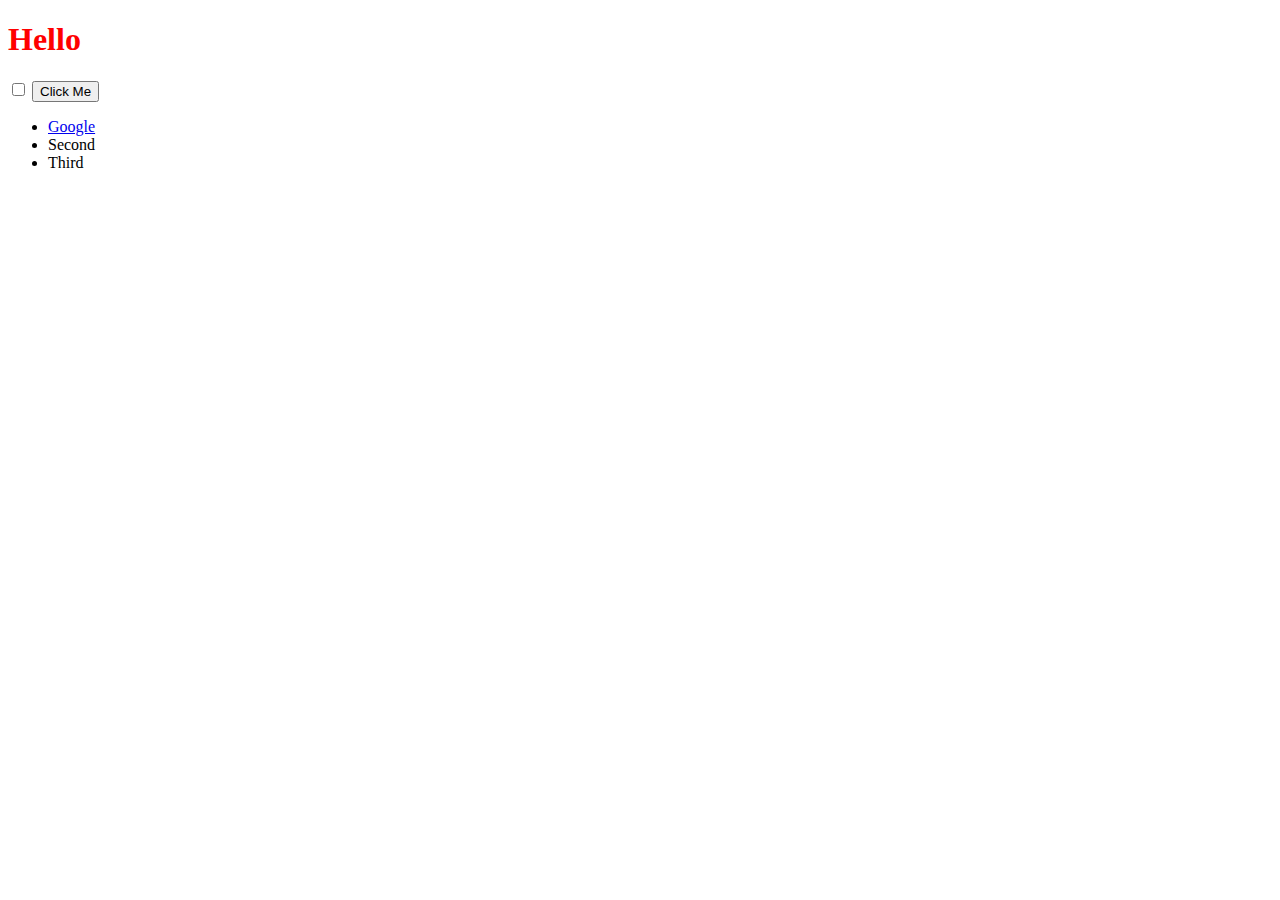
<file: javascript/DOM Challenge/index.html>
<!DOCTYPE html>
<html lang="en" dir="ltr">
  <head>
    <meta charset="utf-8">
    <title>My Website</title>
    <link rel="stylesheet" href="styles.css">

  </head>
  <body>

    <h1>Hello</h1>

    <input type="checkbox">

    <button style=":active color:red;">Click Me</button>

    <ul>
      <li class="list">
        <a href="https://www.google.com">Google</a>
      </li>
      <li class="list">Second</li>
      <li class="list">Third</li>
    </ul>

  </body>

</html>
</file>
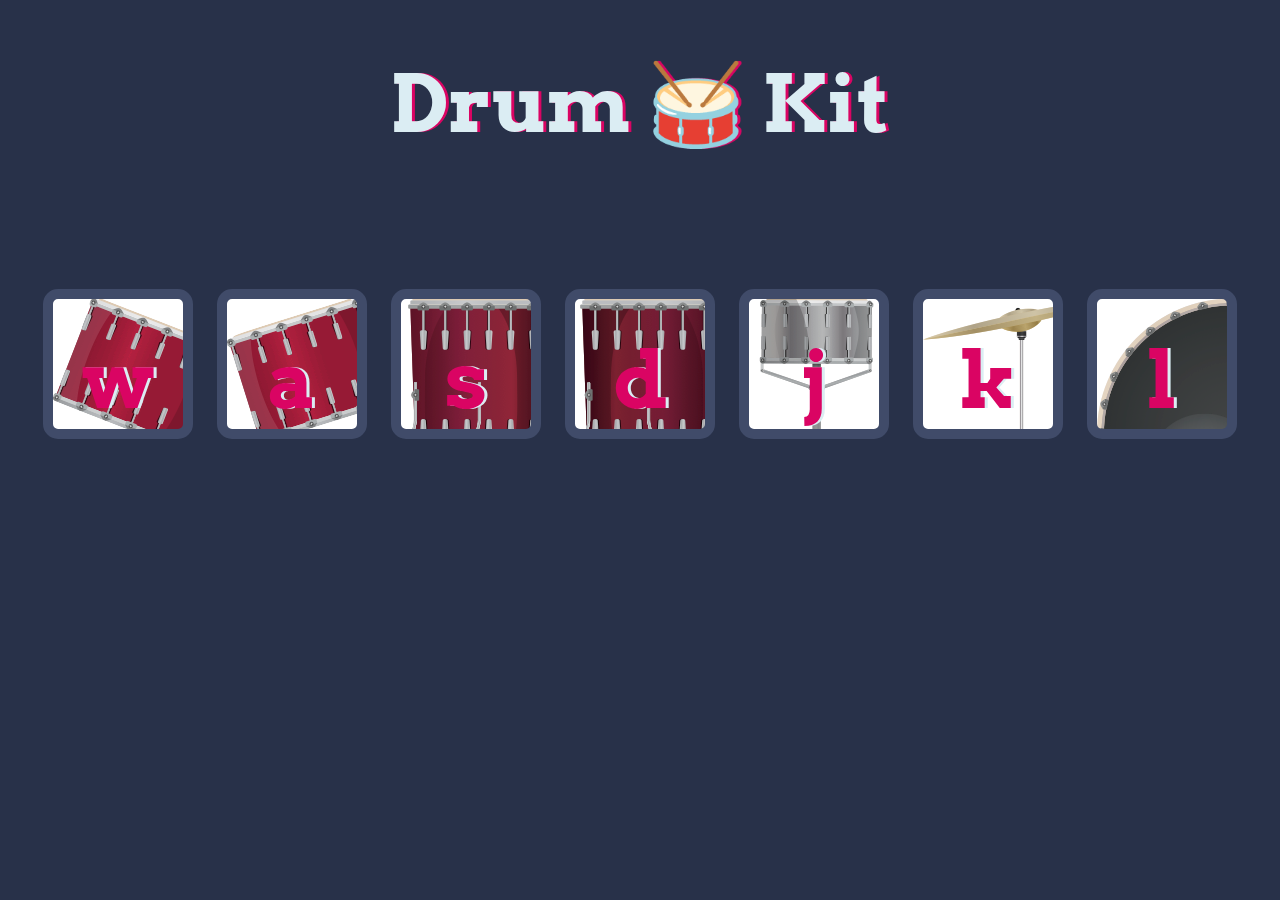
<file: javascript/Drum Kit/index.html>
<!DOCTYPE html>
<html lang="en" dir="ltr">

<head>
  <meta charset="utf-8">
  <title>Drum Kit</title>
  <link rel="stylesheet" href="styles.css">
  <link href="https://fonts.googleapis.com/css?family=Arvo" rel="stylesheet">
</head>

<body>

  <h1 id="title">Drum 🥁 Kit</h1>
  <div class="set">
    <button class="w drum">w</button>
    <button class="a drum">a</button>
    <button class="s drum">s</button>
    <button class="d drum">d</button>
    <button class="j drum">j</button>
    <button class="k drum">k</button>
    <button class="l drum">l</button>
  </div>
  
  <script src="index.js" charset="utf-8"></script>

</body>

  <footer>
  </footer>

</html>
</file>
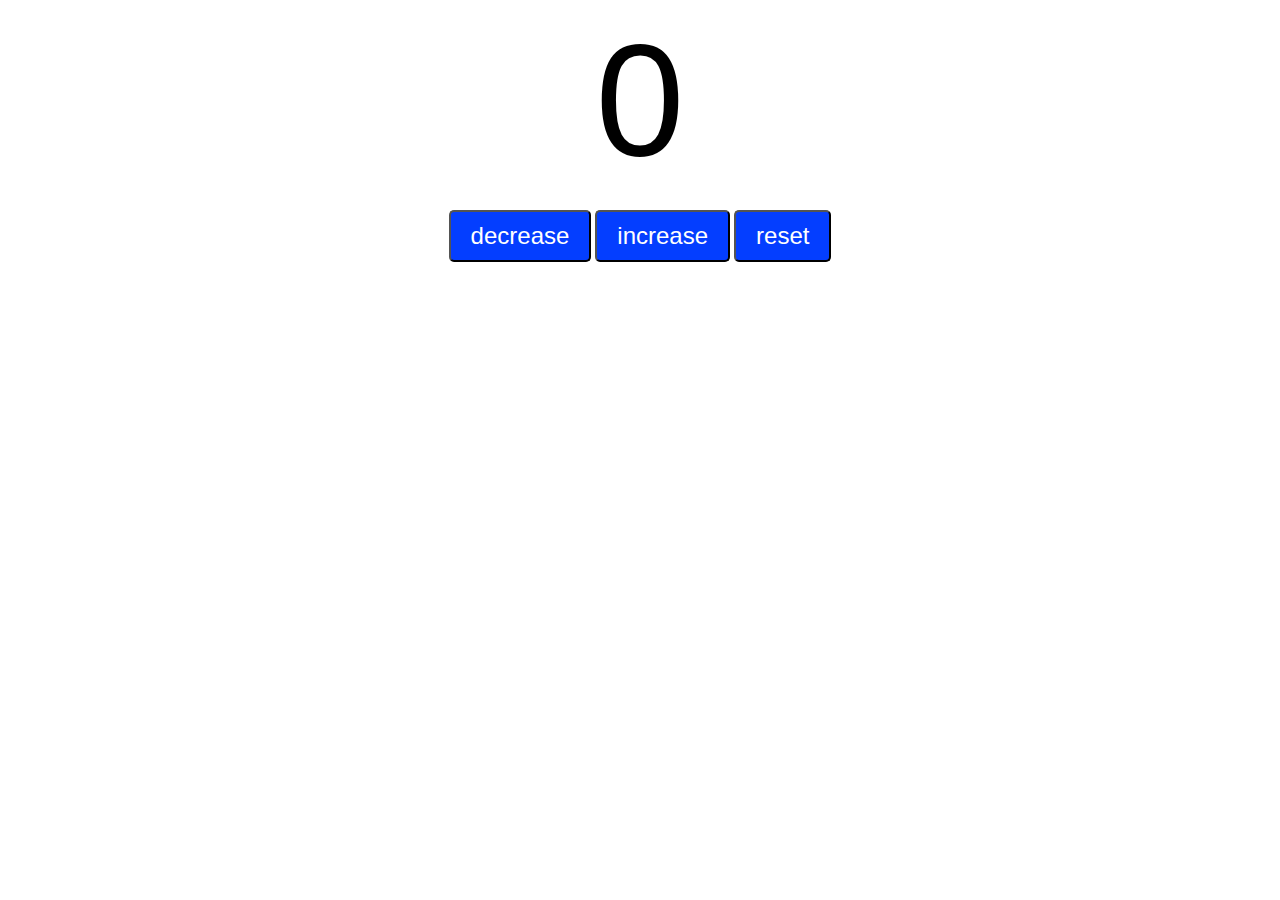
<file: javascript/Increase-Decrease/index.html>
<!DOCTYPE html>
<html lang="en">
<head>
    <meta charset="UTF-8">
    <meta name="viewport" content="width=device-width, initial-scale=1.0">
    <title>My Website</title>
    <link rel="stylesheet" href="style.css">
</head>
<body>
    <label id = "countlabel">0</label><br>
    <div id = "btncontainer">
        <button id = "decreasebtn" class = "buttons">decrease</button>
        <button id = "increasebtn" class = "buttons">increase</button>
        <button id = "resetbtn" class = "buttons">reset</button>
    </div>


    <script src="index.js"></script>
</body>
</html>
</file>
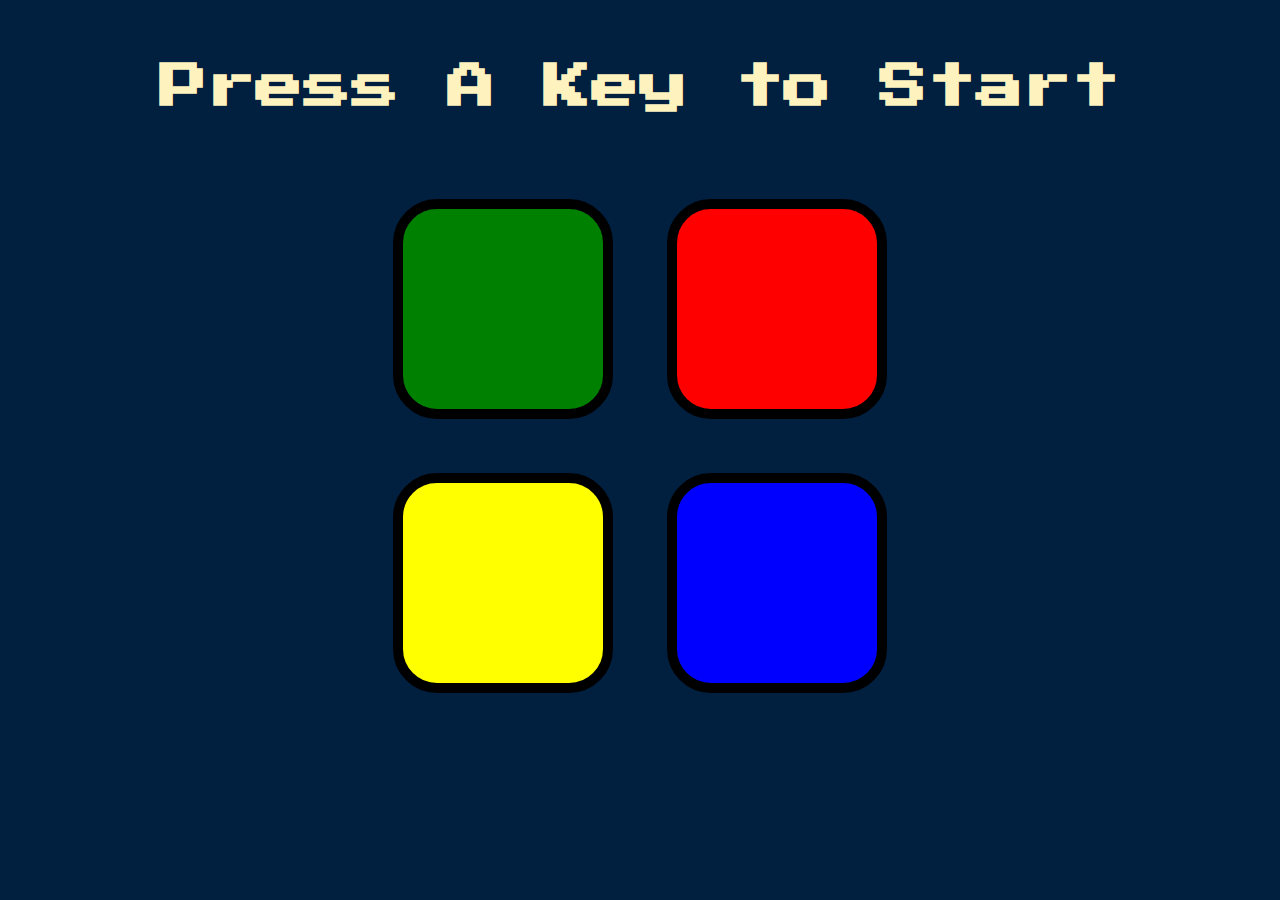
<file: javascript/Simon Game Challenge/index.html>
<!DOCTYPE html>
<html lang="en" dir="ltr">

<head>
  <meta charset="utf-8">
  <title>Simon</title>
  <link rel="stylesheet" href="styles.css">
  <link href="https://fonts.googleapis.com/css?family=Press+Start+2P" rel="stylesheet">
</head>

<body>
  <h1 id="level-title">Press A Key to Start</h1>
  <div class="container">
    <div lass="row">

      <div type="button" id="green" class="btn green">

      </div>

      <div type="button" id="red" class="btn red">

      </div>
    </div>

    <div class="row">

      <div type="button" id="yellow" class="btn yellow">

      </div>
      <div type="button" id="blue" class="btn blue">

      </div>

    </div>

  </div>

<script src="https://ajax.googleapis.com/ajax/libs/jquery/3.7.1/jquery.min.js"></script>
<script src="game.js"></script>

</body>

</html>
</file>
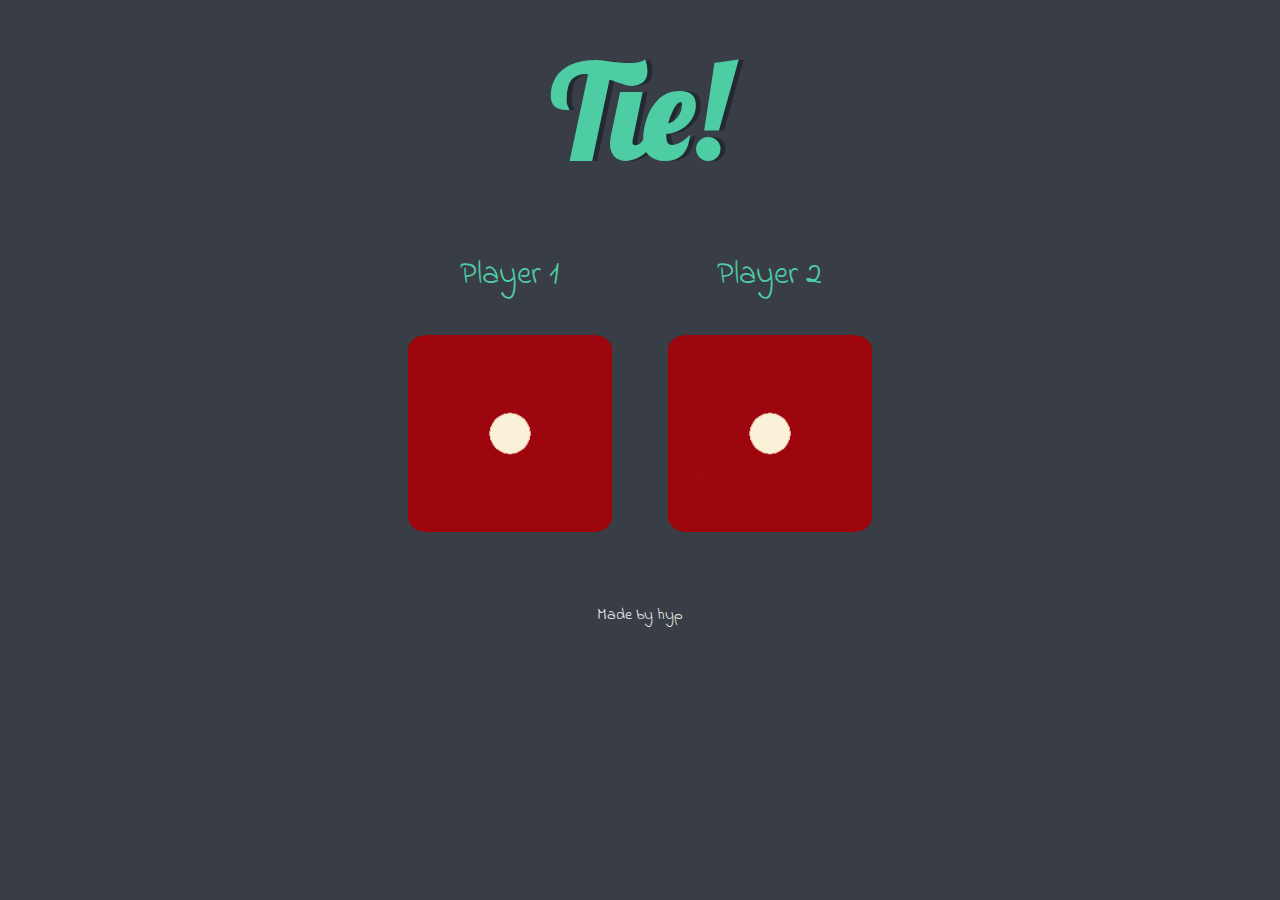
<file: javascript/Dice_Challenge/dicee.html>
<!DOCTYPE html>
<html lang="en" dir="ltr">
  <head>
    <meta charset="utf-8" />
    <title>Dicee</title>
    <link rel="stylesheet" href="styles.css" />
    <link
      href="https://fonts.googleapis.com/css?family=Indie+Flower|Lobster"
      rel="stylesheet"
    />
  </head>
  <body>
    <div class="container">
      <h1>Refresh Me</h1>

      <div class="dice">
        <p>Player 1</p>
        <img class="img1" src="images/dice6.png" />
      </div>

      <div class="dice">
        <p>Player 2</p>
        <img class="img2" src="images/dice6.png" />
      </div>
    </div>

<script src="index.JS" charset="utf-8"></script>

    <footer>Made by hyp</footer>
  </body>
</html>
</file>
<file: javascript/DOM Challenge/styles.css>
h1 {
  color: red;
}
</file>
<file: javascript/Drum Kit/styles.css>
body {
  text-align: center;
  background-color: #283149;
}

h1 {
  font-size: 5rem;
  color: #DBEDF3;
  font-family: "Arvo", cursive;
  text-shadow: 3px 0 #DA0463;

}

footer {
  color: #DBEDF3;
  font-family: sans-serif;
}

.w {
  background-image: url(images/tom1.png);
}

.a {
  background-image: url(images/tom2.png);
}

.s {
  background-image: url(images/tom3.png);
}

.d {
  background-image: url(images/tom4.png);
}

.j {
  background-image: url(images/snare.png);
}

.k {
  background-image: url(images/crash.png);
}

.l {
  background-image: url(images/kick.png);
}

.set {
  margin: 10% auto;
}

.game-over {
  background-color: red;
  opacity: 0.8;
}

.pressed {
  box-shadow: 0 3px 4px 0 #DBEDF3;
  opacity: 0.5;
}

.red {
  color: red;
}

.drum {
  outline: none;
  border: 10px solid #404B69;
  font-size: 5rem;
  font-family: 'Arvo', cursive;
  line-height: 2;
  font-weight: 900;
  color: #DA0463;
  text-shadow: 3px 0 #DBEDF3;
  border-radius: 15px;
  display: inline-block;
  width: 150px;
  height: 150px;
  text-align: center;
  margin: 10px;
  background-color: white;
}
</file>
<file: javascript/Increase-Decrease/style.css>
#countlabel  {
    display :block;
    text-align: center;
    font-size: 10em;
    font-family: Helvetica;
}
#btncontainer{
    text-align: center;

}

.buttons{
    padding: 10px 20px;
    font-size: 1.5em;
    color: white;
    background-color: rgb(4, 62, 255);
    border-radius: 5px;
    cursor: pointer;
    transition: background-color 0.25s;
}

.buttons:hover{
    background-color: blue;
}
</file>
<file: javascript/Simon Game Challenge/styles.css>
body {
  text-align: center;
  background-color: #011F3F;
}

#level-title {
  font-family: 'Press Start 2P', cursive;
  font-size: 3rem;
  margin:  5%;
  color: #FEF2BF;
}

.container {
  display: block;
  width: 50%;
  margin: auto;

}

.btn {
  margin: 25px;
  display: inline-block;
  height: 200px;
  width: 200px;
  border: 10px solid black;
  border-radius: 20%;
}

.game-over {
  background-color: red;
  opacity: 0.8;
}

.red {
  background-color: red;
}

.green {
  background-color: green;
}

.blue {
  background-color: blue;
}

.yellow {
  background-color: yellow;
}

.pressed {
  box-shadow: 0 0 20px white;
  background-color: grey;
}
</file>
<file: javascript/Dice_Challenge/styles.css>
.container {
  width: 70%;
  margin: auto;
  text-align: center;
}

.dice {
  text-align: center;
  display: inline-block;

}

body {
  background-color: #393E46;
}

h1 {
  margin: 30px;
  font-family: 'Lobster', cursive;
  text-shadow: 5px 0 #232931;
  font-size: 8rem;
  color: #4ECCA3;
}

p {
  font-size: 2rem;
  color: #4ECCA3;
  font-family: 'Indie Flower', cursive;
}

img {
  width: 80%;
}

footer {
  margin-top: 5%;
  color: #EEEEEE;
  text-align: center;
  font-family: 'Indie Flower', cursive;

}
</file>
